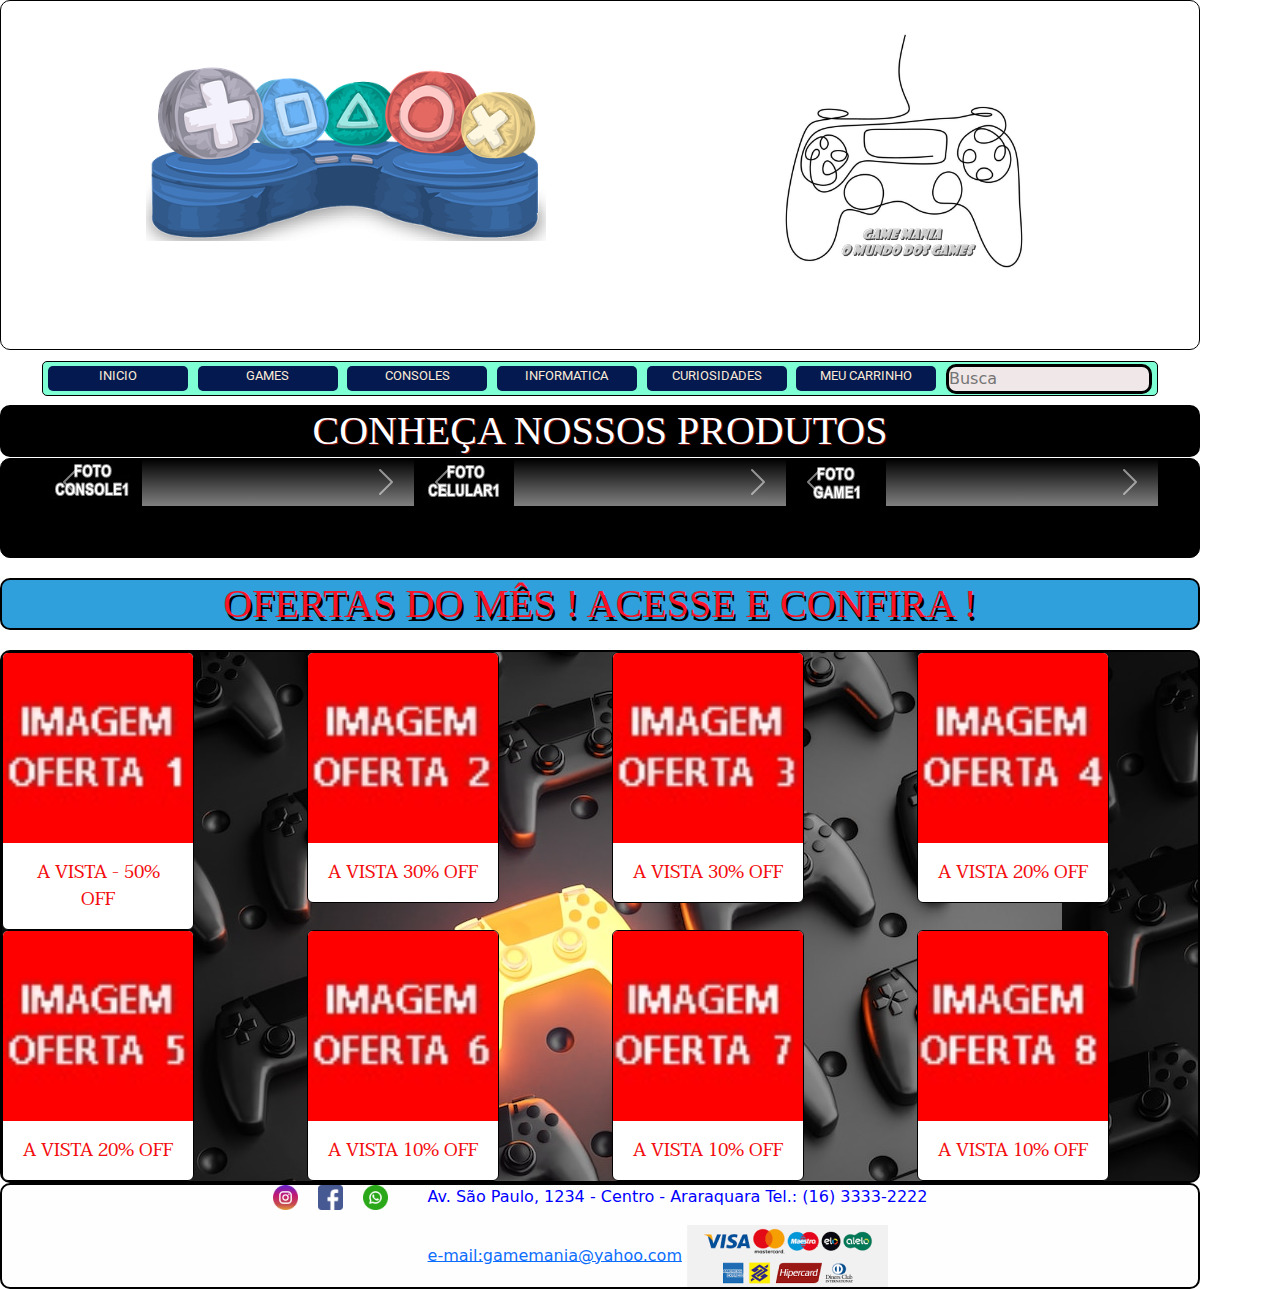
<file: index.html>
<!DOCTYPE html>
<html lang="pt-BR">

<head>
    <meta charset="UTF-8">
    <meta http-equiv="X-UA-Compatible" content="IE=edge">
    <meta name="viewport" content="width=device-width, initial-scale=1.0">
    <meta name="author" content="Fábio Aurélio Guzzi - Curso Front-End Senai">
    <title>Game Mania</title>
    <link rel="stylesheet" href="https://cdn.jsdelivr.net/npm/bootstrap@5.2.0/dist/css/bootstrap.min.css">
    <link rel="stylesheet" href="./css/style.css">
</head>
     
<body>  

    <header>
        <div class="container-xl"> <!-- CONTAINER -->
            <img class="logo" src="./images/vGame.png" alt=""> <!-- IMAGEM1 CABEÇALHO -->

            <img class="img" src="/images/img1.jpg" alt=""> <!-- IMAGEM2 CABEÇALHO -->

            <img onclick="mostraMenu()" class="hamburger" src="./images/hamb.png" alt="Menu hamburger"> <!-- MENU HAMBURGER -->

            <nav class="menu" id="navMenu"> <!-- MENU PRINCIPAL -->
                <a class="item" href="#">Inicio</a>
                <a class="item" href="#">Games</a>
                <a class="item" href="#">Consoles</a>
                <a class="item" href="#">Informatica</a>
                <a class="item" href="#">Curiosidades</a>
                <a class="item" href="login.html">Meu Carrinho</a>
                <input class="pesquisa" autocomplete="off" type="text" placeholder="Busca">
            </nav>
        </div>
    </header>

    <section> <!-- MOSTRUÁRIO DE ALGUNS PRODUTOS -->
        <h1 class="anuncio">Conheça nossos produtos</h1>
    </section>

    <main>
        <div class="container"> <!-- CONTAINER COM UMA LINHA E TRES COLUNAS -->
            <div class="row1"> <!-- LINHA ÚNICA -->
                <div class="col"> <!-- PRIMEIRA COLUNA -->
                    <div id="carouselExampleInterval" class="carousel slide" data-bs-ride="carousel">
                        <div class="carousel-inner">
                            <div class="carousel-item active" data-bs-interval="2500">
                                <img class="imx" src="./images/console1.jpg" class="d-block w-100" alt="...">
                            </div>
                            <div class="carousel-item" data-bs-interval="2000">
                                <img class="imx" src="./images/console2.jpg" class="d-block w-100" alt="...">
                            </div>
                            <div class="carousel-item" data-bs-interval="2000">
                                <img class="imx" src="./images/console3.jpg" class="d-block w-100" alt="...">
                            </div>
                        </div>
                        <button class="carousel-control-prev" type="button" data-bs-target="#carouselExampleInterval"
                            data-bs-slide="prev">
                            <span class="carousel-control-prev-icon" aria-hidden="true"></span>
                            <span class="visually-hidden">Previous</span>
                        </button>
                        <button class="carousel-control-next" type="button" data-bs-target="#carouselExampleInterval"
                            data-bs-slide="next">
                            <span class="carousel-control-next-icon" aria-hidden="true"></span>
                            <span class="visually-hidden">Next</span>
                        </button>
                    </div>
                </div>
                <div class="col"> <!-- SEGUNDA COLUNA -->
                    <div id="carouselExampleInterval" class="carousel slide" data-bs-ride="carousel">
                        <div class="carousel-inner">
                            <div class="carousel-item active" data-bs-interval="2500">
                                <img class="imx" src="./images/celular1.jpg" class="d-block w-100" alt="...">
                            </div>
                            <div class="carousel-item" data-bs-interval="2000">
                                <img class="imx" src="./images/celular2.jpg" class="d-block w-100" alt="...">
                            </div>
                            <div class="carousel-item" data-bs-interval="2000">
                                <img class="imx" src="./images/celular3.jpg" class="d-block w-100" alt="...">
                            </div>
                        </div>
                        <button class="carousel-control-prev" type="button" data-bs-target="#carouselExampleInterval"
                            data-bs-slide="prev">
                            <span class="carousel-control-prev-icon" aria-hidden="true"></span>
                            <span class="visually-hidden">Previous</span>
                        </button>
                        <button class="carousel-control-next" type="button" data-bs-target="#carouselExampleInterval"
                            data-bs-slide="next">
                            <span class="carousel-control-next-icon" aria-hidden="true"></span>
                            <span class="visually-hidden">Next</span>
                        </button>
                    </div>
                </div>
                <div class="col"> <!-- TERCEIRA COLUNA -->
                    <div id="carouselExampleInterval" class="carousel slide" data-bs-ride="carousel">
                        <div class="carousel-inner">
                            <div class="carousel-item active" data-bs-interval="2500">
                                <img class="imx" src="./images/game1.jpg" class="d-block w-100" alt="...">
                            </div>
                            <div class="carousel-item" data-bs-interval="2000">
                                <img class="imx" src="./images/game2.jpg" class="d-block w-100" alt="...">
                            </div>
                            <div class="carousel-item" data-bs-interval="2000">
                                <img class="imx" src="./images/game3.jpg" class="d-block w-100" alt="...">
                            </div>
                        </div>
                        <button class="carousel-control-prev" type="button" data-bs-target="#carouselExampleInterval"
                            data-bs-slide="prev">
                            <span class="carousel-control-prev-icon" aria-hidden="true"></span>
                            <span class="visually-hidden">Previous</span>
                        </button>
                        <button class="carousel-control-next" type="button" data-bs-target="#carouselExampleInterval"
                            data-bs-slide="next">
                            <span class="carousel-control-next-icon" aria-hidden="true"></span>
                            <span class="visually-hidden">Next</span>
                        </button>
                    </div>
                </div>
                </div>
            </div>
         </div>
    </main>
    
    <section> <!-- PRINCIPAIS OFERTAS -->
        <h1 class="ofertas">Ofertas do mês ! Acesse e confira !</h1>
    </section>

    <div class="container2 text-center"> <!-- CONTAINER -->
        <div class="row row-cols-2">
            <div class="col-6 col-md-6 col-lg-3"> <!-- COLUNA 1 -->
                <div class="card" style="width: 12rem;">
                    <img src="./images/oferta1.jpg" class="card-img-top" alt="...">
                    <div class="card-body">
                    <p class="card-text">A vista - 50% off</p> 
                    </div>
                </div>
            </div>
            <div class="col-6 col-md-6 col-lg-3"> <!-- COLUNA 2 -->
                <div class="card" style="width: 12rem;">
                    <img src="./images/oferta2.jpg" class="card-img-top" alt="...">
                    <div class="card-body">
                    <p class="card-text">A vista 30% off</p>
                    </div>
                </div>
            </div>
            <div class="col-6 col-md-6 col-lg-3"> <!-- COLUNA 3 -->
                <div class="card" style="width: 12rem;">
                    <img src="./images/oferta3.jpg" class="card-img-top" alt="...">
                    <div class="card-body">
                    <p class="card-text">A vista 30% off</p>
                    </div>
                </div>
            </div>
            <div class="col-6 col-md-6 col-lg-3"> <!-- COLUNA 4 -->
                <div class="card" style="width: 12rem;">
                    <img src="./images/oferta4.jpg" class="card-img-top" alt="...">
                    <div class="card-body">
                    <p class="card-text">A vista 20% off</p>
                    </div>
                </div>
            </div>
            <div class="col-6 col-md-6 col-lg-3"> <!-- COLUNA 5 -->
                <div class="card" style="width: 12rem;">
                    <img src="./images/oferta5.jpg" class="card-img-top" alt="...">
                    <div class="card-body">
                    <p class="card-text">A vista 20% off</p>
                    </div>
                </div>
            </div>
            <div class="col-6 col-md-6 col-lg-3"> <!-- COLUNA 6 -->
                <div class="card" style="width: 12rem;">
                    <img src="./images/oferta6.jpg" class="card-img-top" alt="...">
                    <div class="card-body">
                    <p class="card-text">A vista 10% off</p>
                    </div>
                </div>
            </div>
            <div class="col-6 col-md-6 col-lg-3"> <!-- COLUNA 7 -->
                <div class="card" style="width: 12rem;">
                    <img src="./images/oferta7.jpg" class="card-img-top" alt="...">
                    <div class="card-body">
                    <p class="card-text">A vista 10% off</p>
                    </div>
                </div>
            </div>
            <div class="col-6 col-md-6 col-lg-3"> <!-- COLUNA 8 -->
                <div class="card" style="width: 12rem;">
                    <img src="./images/oferta8.jpg" class="card-img-top" alt="...">
                    <div class="card-body">
                      <p class="card-text">A vista 10% off</p>
                    </div>
                </div>
            </div>
        </div>
    </div>

    <footer>
        <div class="redes">
        <a href="https://www.instagram.com/">
            <img class="image" src="./images/insta.png">
        </a> 
        <a href="https://pt-br.facebook.com/">
            <img class="image" src="./images/face.png">
        </a> 
        <a href="https://www.whatsapp.com/">
            <img class="image" src="./images/whatsapp.png">
        </a> 
        </div>

        <div class="endereco">
            <p>Av. São Paulo, 1234 - Centro - Araraquara  Tel.: (16) 3333-2222</p>

            <a href="mailto:gamemania@yahoo.com">e-mail:gamemania@yahoo.com</a>

            <img clas="cartao" src="./images/cartoes.png" alt="">
        </div>
    </footer>

    <script src="https://cdn.jsdelivr.net/npm/bootstrap@5.2.0/dist/js/bootstrap.bundle.min.js"></script>
    <script src="./js/script.js"></script>

</body>
</html>
</file>
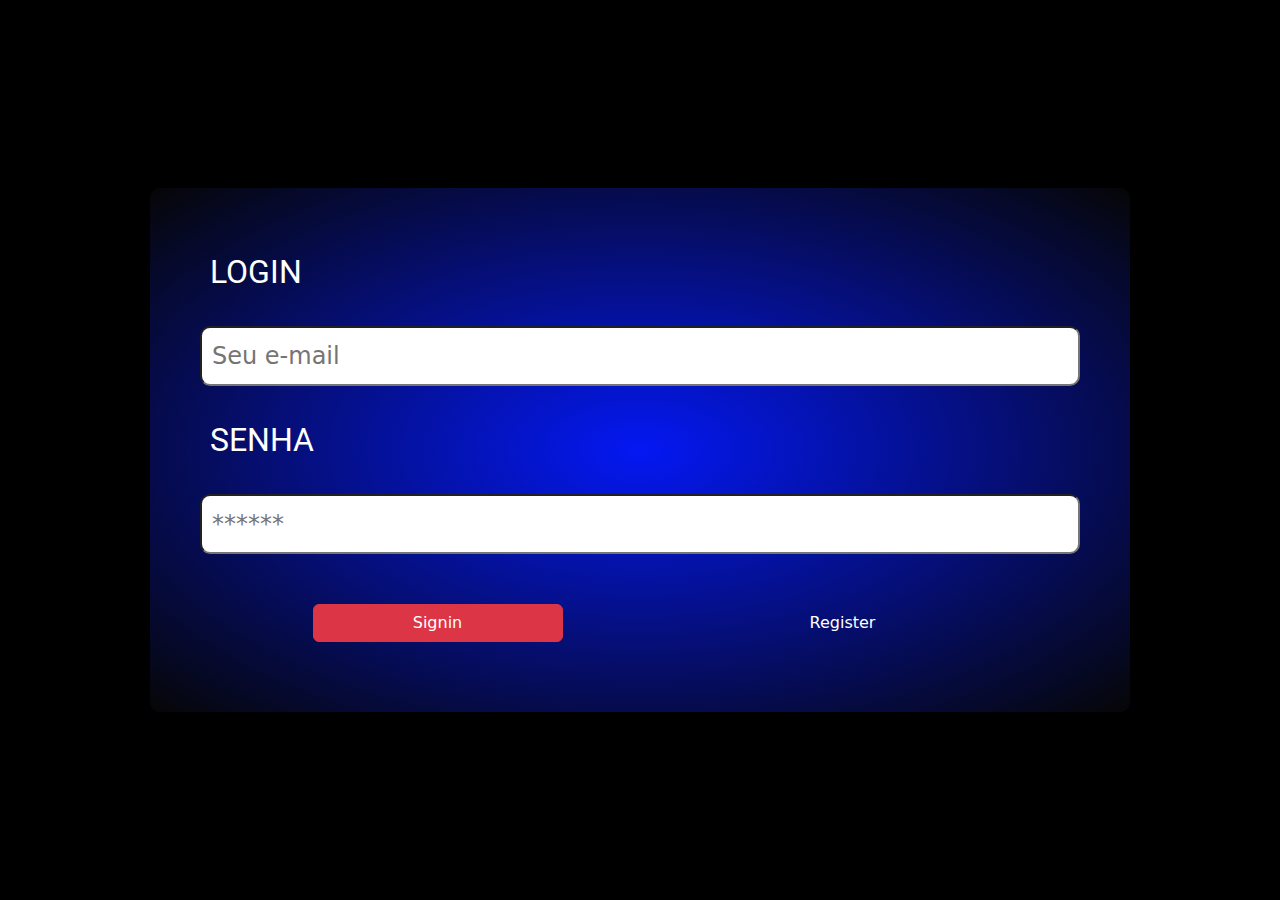
<file: login.html>
<!DOCTYPE html>
<html lang="pt-BR">
<head>
    <meta charset="UTF-8">
    <meta http-equiv="X-UA-Compatible" content="IE=edge">
    <meta name="viewport" content="width=device-width, initial-scale=1.0">
    <title>Login</title>
    <link rel="stylesheet" href="https://cdn.jsdelivr.net/npm/bootstrap@5.2.1/dist/css/bootstrap.min.css">
    <link rel="stylesheet" href="./css/login.css">
</head>

<body>
    <div class="container container-personalizado">
        <form action="" class="form-login">
            <div class="linha">
                <label for="">Login</label>
                <input type="email" id="email" placeholder="Seu e-mail">
            </div>
            <div class="linha">
                <label for="">Senha</label>
                <input type="password" id="senha" placeholder="******">
            </div>
            <div class="linha  btn-actions">
                <button type="button" id="signin" class="btn btn-danger">Signin</button>
                <button type="button" class="btn btn-link">Register</button>
            </div>

        </form>

    </div>

    <script src="https://cdnjs.cloudflare.com/ajax/libs/jquery/3.6.1/jquery.min.js"></script>
    <script src="./js/login.js"></script>
</body>
</html>
</file>
<file: css/style.css>
/* RESET CSS */
*{              
    margin: 0;
    padding: 0;
    box-sizing: border-box;
}

/* FONTES */
@font-face{
    font-family:"Roboto-Regular";
    src:url(/fonts/roboto/Roboto-Regular.ttf)
}

@font-face {
    font-family: "Roboto Thin";
    src: url(/fonts/roboto/Roboto-Thin.ttf);
}

@font-face {
    font-family: "Taviraj Regular";
    src: url(/fonts/taviraj/Taviraj-Regular.ttf);
}

/* MODO DESKTOP - DE 992px EM DIANTE */
body{
    max-width: 1200ppx;
    background-color: rgb(255, 255, 255);
}

header{
    width: 1200px;
    height: 350px;
    background-color: white;
    border-radius: 10px;
    border: 1px solid black;
}

header .container-xl{
    display: flex;
    flex-wrap: wrap;
    width: 1200px;
    justify-content:space-around;
    align-items: center;
}

header .logo{
    max-width: 400px;
    max-height: 300px;
}

header .img{
    max-width: 400px;
    max-height: 300px;
}

header .menu{
    padding-left: 5px;
    padding-right: 5px;
    border-radius: 5px;
    display: flex;
    justify-content: space-between;
    align-items: center;
    width: 1200px;
    height: 35px;
    text-transform: uppercase;
    margin-top: 60px;
    border: 1px solid black;
    background-color: aquamarine;
    z-index: 100; /* CONTROLE DA CAMADA COM ELEMENTO POSITION */
}

header .item{
    background-color: rgb(3, 25, 79);
    width: 140px;
    height: 25px;
    border-radius: 5px;
    font-family: "Roboto-Regular";
    font-size: smaller;
    text-decoration: none;
    text-align:center;
    color: antiquewhite;
}

header .item:hover{
    background-color: rgb(100, 108, 228);
    color: rgb(3, 25, 79);
}

header .pesquisa{
    border: 3px solid black;
    border-radius: 10px;
    height: 30px;
    color: black;   
    background-color: rgb(240, 232, 232);
}

header .hamburger{     /* MENU HAMBURGER - EM FORMATO DESKTOP PERMANECE ESCONDIDO */ 
    width: 100px;
    height: 100px;
    display: none;
}

section .anuncio{
    background-color: rgb(0, 0, 0);
    width: 1200px;
    border: 2px solid rgb(0, 0, 0);
    border-radius: 10px;
    font-family: "Taviraj-Regular";
    text-transform: uppercase;
    color: rgb(255, 255, 255);
    text-shadow: 1px 1px rgb(123, 20, 20);
    justify-content: center;
    text-align: center;
    margin-top: 55px;
    margin-bottom: 0.5px;
}

main{
    display: flex;
    justify-content: left;
    width: 1200px;
    height: 100px;
    background-color: black;
    justify-content: center;
    border: 1px solid black;
    border-radius: 10px;
}

main .container-xl{
    justify-content: space-between;
    height: 250px;
}

main .row1{
    display: flex;
    background-image: linear-gradient(black, grey);
    justify-content: space-between;
    max-width: 1200px;
}

section .ofertas{
    background-color: rgb(48, 160, 220);
    width: 1200px;
    max-height: 500px;
    border: 2px solid rgb(0, 0, 0);
    border-radius: 10px;
    font-family: "Taviraj-Regular";
    text-transform: uppercase;
    color: rgb(248, 19, 38);
    text-shadow: 2px 4px rgb(0, 0, 0);
    justify-content: center;
    text-align: center;
    margin-top: 20px;
    margin-bottom: 20px;
}

.card-text{
    font-family: "Taviraj Regular";
    font-size: large;
    color: rgb(243, 13, 13);
    text-transform: uppercase;
}

.text-center{
    background-image: url(/images/fundo1.jpg);
     
    width: 1200px;
    border: 2px solid black;
    border-radius: 10px;
}

.card{
    border: 1px solid black;
}

footer{
    display: flex;
    border: 2px solid black;
    border-radius: 10px;
    width: 1200px;
    background-color: rgb(255, 254, 254);
    justify-content: center;
}

footer .redes{
    display: flex;
    justify-content: space-between;
}

footer .image{
    width: 25px;
    margin-right: 20px;
}

footer .endereco{
    color: blue;
    margin-left: 20px;
}

footer .cartao{
    width: 20px;
}

.mostraMenu{
    left: 0 !important; /* CLASSE QUE VAI ALTERAR PARAMETRO LEFT */ 
}

/* MODO TABLET  - DE 768px ATÉ 991px */
@media screen and (max-width: 991px){

    header{
        border: none;
        height: 300px;
    }

    header .hamburger{       
        display: block;
    }    /* MENU HAMBURGER - NOS MODOS TABLET E SMARTPHONE É VISÍVEL */ 

    header .menu{
        position: fixed;
        left: -20%;       /* MENU INICIA ESCONDIDO */
        background-image: linear-gradient(rgba(0, 0, 0, 0.566), rgb(183, 176, 176));
        width: 20%;
        height: 70%;
        flex-direction: column;
        justify-content: center;
        align-items: flex-start;
        border: 1px solid black;
        border-radius: 0 0 0 50px;
    }

    header .item{
        margin-bottom: 20px;
        background-color: rgba(13, 0, 255, 0.935);
        color: rgba(248, 248, 252, 0.967);
        font-size: small;
        align-items:center;    

    }

    header .pesquisa{
        border-color: rgba(13, 0, 255, 0.935);
        width: 140px;
    }
    
    main .row1{
        display: flex;
        background-image: linear-gradient(black, grey);
        justify-content: center;
        max-width: 1200px;
    }

    section .anuncio{
        margin-top: 20px;
    }
}

/* MODO SMARTPHONE - ATÉ 767px */
@media screen and (max-width: 767px) {
    main .container{
        size: 1200px;
    }
}
</file>
<file: css/login.css>
* RESET CSS */
*{              
    margin: 0;
    padding: 0;
    box-sizing: border-box;
}

/* FONTES */
@font-face{
    font-family:"Roboto-Regular";
    src:url(/fonts/roboto/Roboto-Regular.ttf)
}

@font-face {
    font-family: "Roboto Thin";
    src: url(/fonts/roboto/Roboto-Thin.ttf);
}

body{
    background-color: black;
    color: white;
}

.container-personalizado{
    display: flex;
    justify-content: center;
    align-items: center;
    height: 100vh;
}

.form-login{
    padding: 50px;
    width: 90%;
    background-image:radial-gradient(rgb(4, 24, 243), rgb(6, 6, 6));
    border-radius: 10px;
    min-width: 350px;
    max-width: 980px;
    text-transform: uppercase;
}

.form-login .linha{
    display: flex;
    flex-direction: column;
    margin-bottom: 20px;
}

.form-login .linha label{
    font-size: xx-large;
    padding: 10px;
    font-family: "Roboto-Regular";
    margin-bottom: 20px;
}

.form-login .linha input{
    font-size: x-large;
    border-radius: 10px;
    padding: 10px;
}

.form-login .btn-actions{
    display: flex;
    flex-direction: row;
    justify-content: space-around;
    border-radius: 10px;    
}

.form-login .btn-actions button{
    width: 48%;
}

.form-login .btn-actions .btn-link{
    text-decoration: none;
    color: rgb(255, 255, 255);
    margin-right: 35px;
    width: 250px;
    margin-top: 30px;
}

.form-login .btn-actions .btn-danger{
    margin-left: 35px;
    width: 250px;
    margin-top: 30px;
}
</file>
